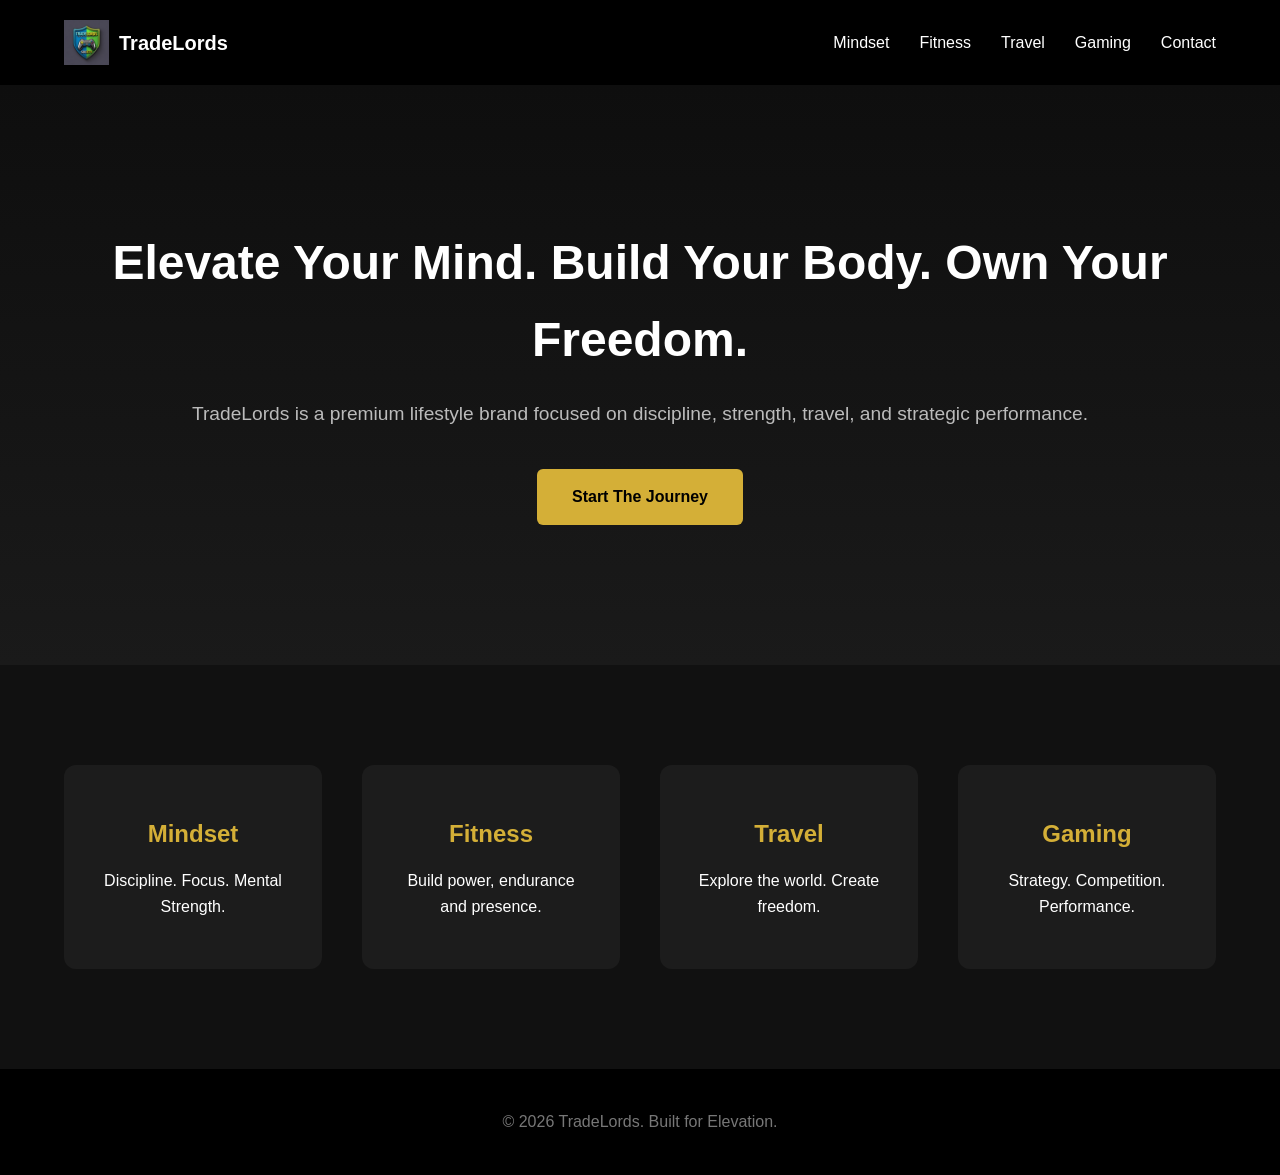
<file: index.html>
<!DOCTYPE html>
<html lang="en">
<head>
<meta charset="UTF-8">
<meta name="viewport" content="width=device-width, initial-scale=1.0">
<title>TradeLords | Elevate Everything</title>

<link rel="stylesheet" href="style.css">
<link rel="stylesheet" href="https://cdnjs.cloudflare.com/ajax/libs/font-awesome/6.5.0/css/all.min.css">

</head>
<body>

<!-- NAVIGATION -->
<nav>
  <div class="container nav-flex">
    <div class="logo">
      <img src="logo.png" alt="TradeLords Logo">
      <span>TradeLords</span>
    </div>

    <ul class="nav-links">
      <li><a href="mindset.html">Mindset</a></li>
      <li><a href="fitness.html">Fitness</a></li>
      <li><a href="travel.html">Travel</a></li>
      <li><a href="gaming.html">Gaming</a></li>
      <li><a href="contact.html">Contact</a></li>
    </ul>
  </div>
</nav>

<!-- HERO -->
<section class="hero">
  <div class="container">
    <h1>Elevate Your Mind. Build Your Body. Own Your Freedom.</h1>
    <p>TradeLords is a premium lifestyle brand focused on discipline, strength, travel, and strategic performance.</p>
    <a href="mindset.html" class="btn">Start The Journey</a>
  </div>
</section>

<!-- CLICKABLE CARDS -->
<section class="section-dark">
  <div class="container card-grid">

    <a href="mindset.html" class="card">
      <h2>Mindset</h2>
      <p>Discipline. Focus. Mental Strength.</p>
    </a>

    <a href="fitness.html" class="card">
      <h2>Fitness</h2>
      <p>Build power, endurance and presence.</p>
    </a>

    <a href="travel.html" class="card">
      <h2>Travel</h2>
      <p>Explore the world. Create freedom.</p>
    </a>

    <a href="gaming.html" class="card">
      <h2>Gaming</h2>
      <p>Strategy. Competition. Performance.</p>
    </a>

  </div>
</section>

<footer>
  <div class="container">
    <p>© 2026 TradeLords. Built for Elevation.</p>
  </div>
</footer>

</body>
</html>
</file>
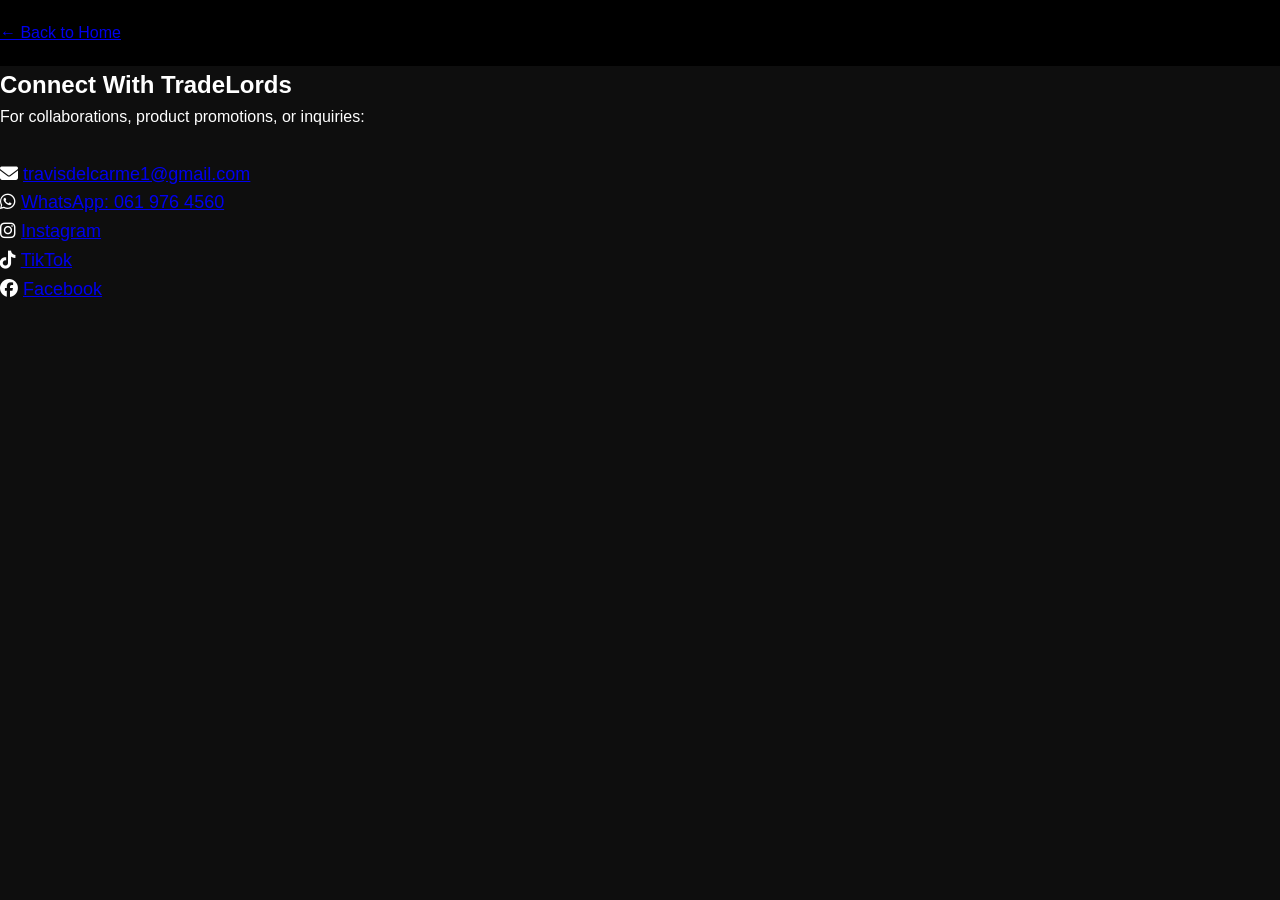
<file: contact.html>
<!DOCTYPE html>
<html lang="en">
<head>
<link rel="stylesheet" href="https://cdnjs.cloudflare.com/ajax/libs/font-awesome/6.5.0/css/all.min.css">
<meta charset="UTF-8">
<meta name="viewport" content="width=device-width, initial-scale=1.0">
<title>Contact | TradeLords</title>
<link rel="stylesheet" href="style.css">
<link rel="stylesheet" href="https://cdnjs.cloudflare.com/ajax/libs/font-awesome/6.5.0/css/all.min.css">
</head>
<body>

<nav>
<a href="index.html">← Back to Home</a>
</nav>

<section>
<h1>Connect With TradeLords</h1>

<p>For collaborations, product promotions, or inquiries:</p>

<div style="margin-top:30px; font-size:18px;">

<p><i class="fas fa-envelope"></i>
<a href="mailto:travisdelcarme1@gmail.com">travisdelcarme1@gmail.com</a></p>

<p><i class="fab fa-whatsapp"></i>
<a href="https://wa.me/27619764560" target="_blank">WhatsApp: 061 976 4560</a></p>

<p><i class="fab fa-instagram"></i>
<a href="https://www.instagram.com/tradelords146/" target="_blank">Instagram</a></p>

<p><i class="fab fa-tiktok"></i>
<a href="https://www.tiktok.com/@tradelords146" target="_blank">TikTok</a></p>

<p><i class="fab fa-facebook"></i>
<a href="https://www.facebook.com/travis.delcarme/" target="_blank">Facebook</a></p>

</div>

</section>

</body>
</html>
</file>
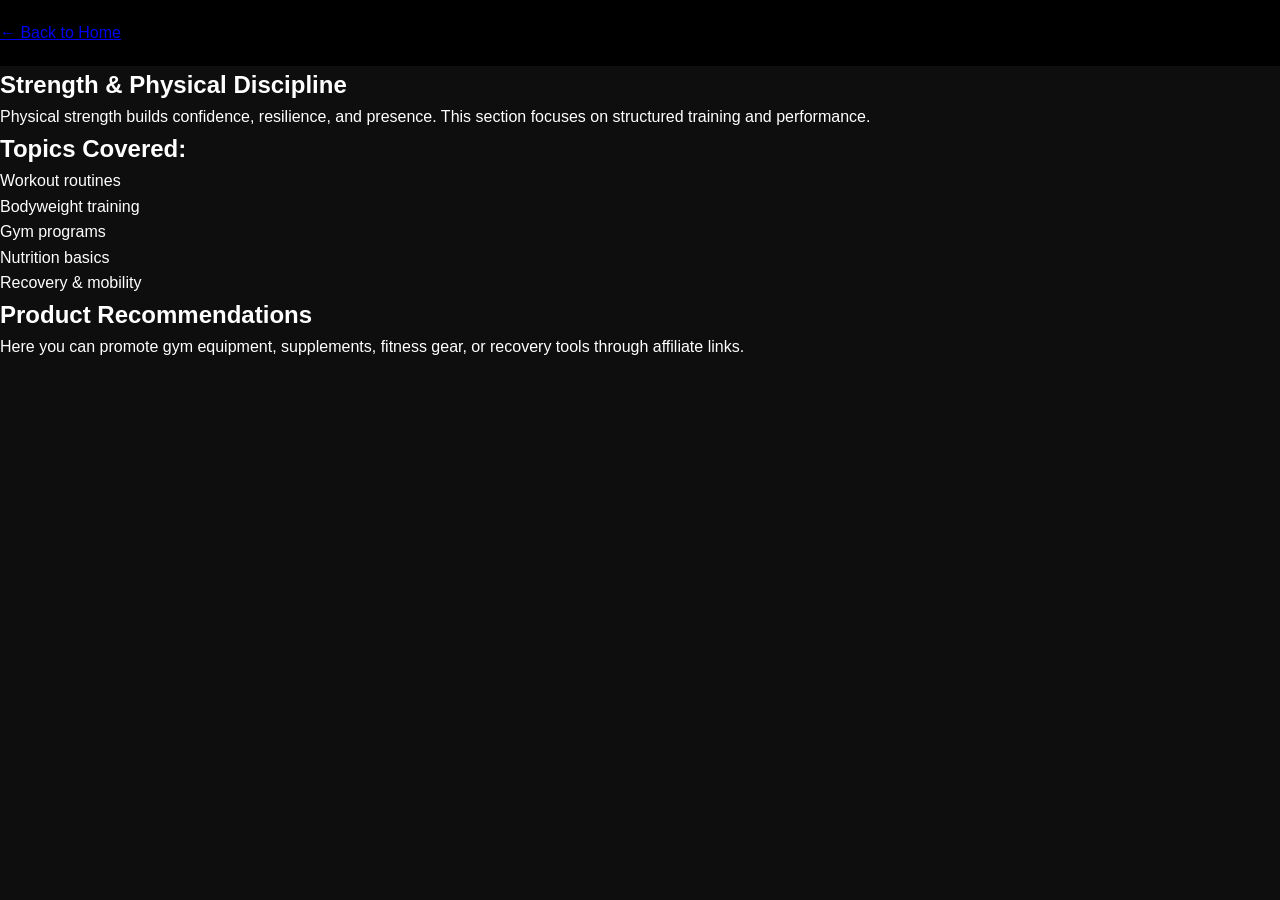
<file: fitness.html>
<!DOCTYPE html>
<html lang="en">
<head>
<link rel="stylesheet" href="https://cdnjs.cloudflare.com/ajax/libs/font-awesome/6.5.0/css/all.min.css">
<meta charset="UTF-8">
<meta name="viewport" content="width=device-width, initial-scale=1.0">
<title>Fitness | TradeLords</title>
<link rel="stylesheet" href="style.css">
<link rel="stylesheet" href="https://cdnjs.cloudflare.com/ajax/libs/font-awesome/6.5.0/css/all.min.css">
</head>
<body>

<nav>
<a href="index.html">← Back to Home</a>
</nav>

<section>
<h1>Strength & Physical Discipline</h1>

<p>
Physical strength builds confidence, resilience, and presence.
This section focuses on structured training and performance.
</p>

<h2>Topics Covered:</h2>
<ul>
<li>Workout routines</li>
<li>Bodyweight training</li>
<li>Gym programs</li>
<li>Nutrition basics</li>
<li>Recovery & mobility</li>
</ul>

<h2>Product Recommendations</h2>
<p>
Here you can promote gym equipment, supplements, fitness gear,
or recovery tools through affiliate links.
</p>

</section>

</body>
</html>
</file>
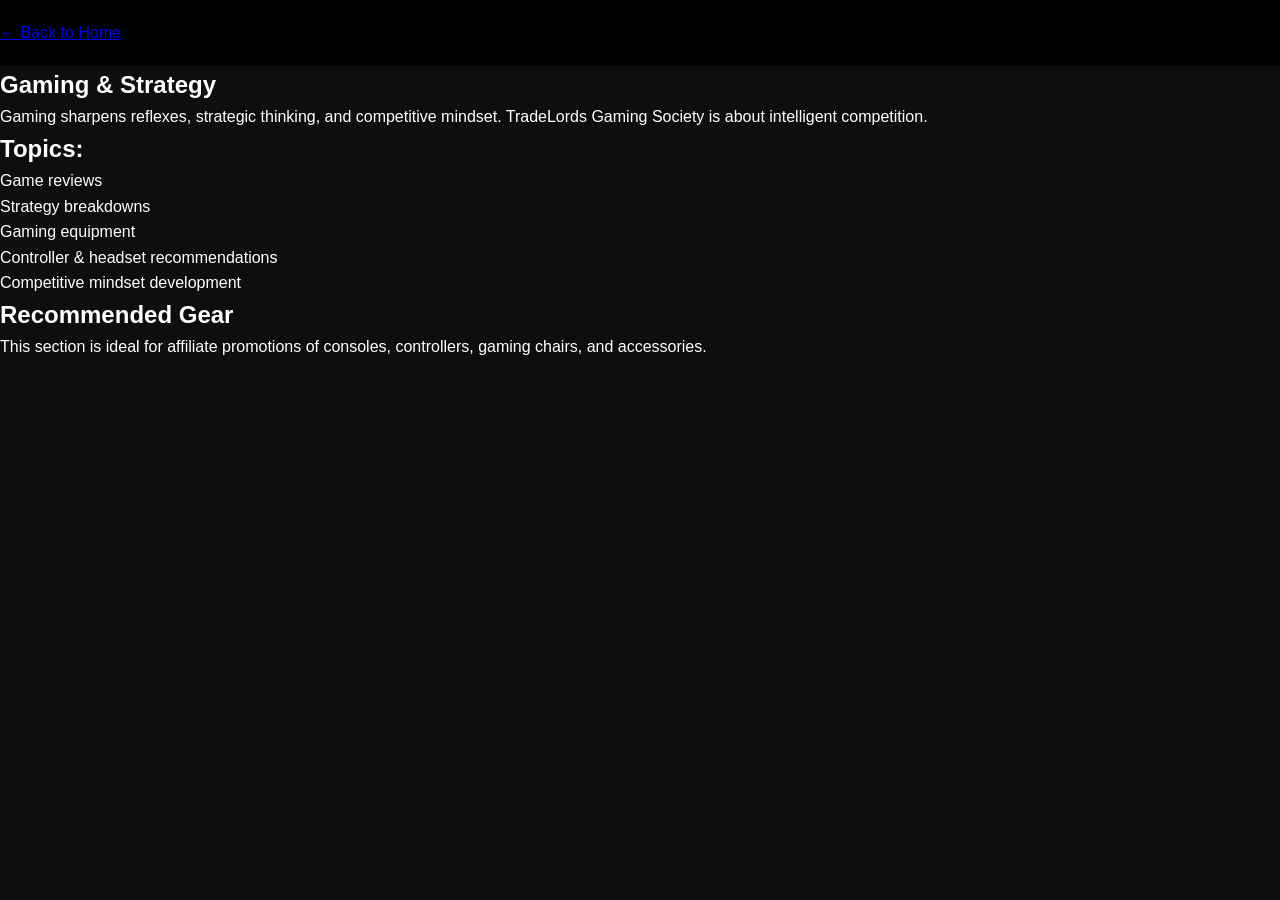
<file: gaming.html>
<!DOCTYPE html>
<html lang="en">
<head>
<link rel="stylesheet" href="https://cdnjs.cloudflare.com/ajax/libs/font-awesome/6.5.0/css/all.min.css">
<meta charset="UTF-8">
<meta name="viewport" content="width=device-width, initial-scale=1.0">
<title>Gaming | TradeLords</title>
<link rel="stylesheet" href="style.css">
<link rel="stylesheet" href="https://cdnjs.cloudflare.com/ajax/libs/font-awesome/6.5.0/css/all.min.css">
</head>
<body>

<nav>
<a href="index.html">← Back to Home</a>
</nav>

<section>
<h1>Gaming & Strategy</h1>

<p>
Gaming sharpens reflexes, strategic thinking, and competitive mindset.
TradeLords Gaming Society is about intelligent competition.
</p>

<h2>Topics:</h2>
<ul>
<li>Game reviews</li>
<li>Strategy breakdowns</li>
<li>Gaming equipment</li>
<li>Controller & headset recommendations</li>
<li>Competitive mindset development</li>
</ul>

<h2>Recommended Gear</h2>
<p>
This section is ideal for affiliate promotions of consoles,
controllers, gaming chairs, and accessories.
</p>

</section>

</body>
</html>
</file>
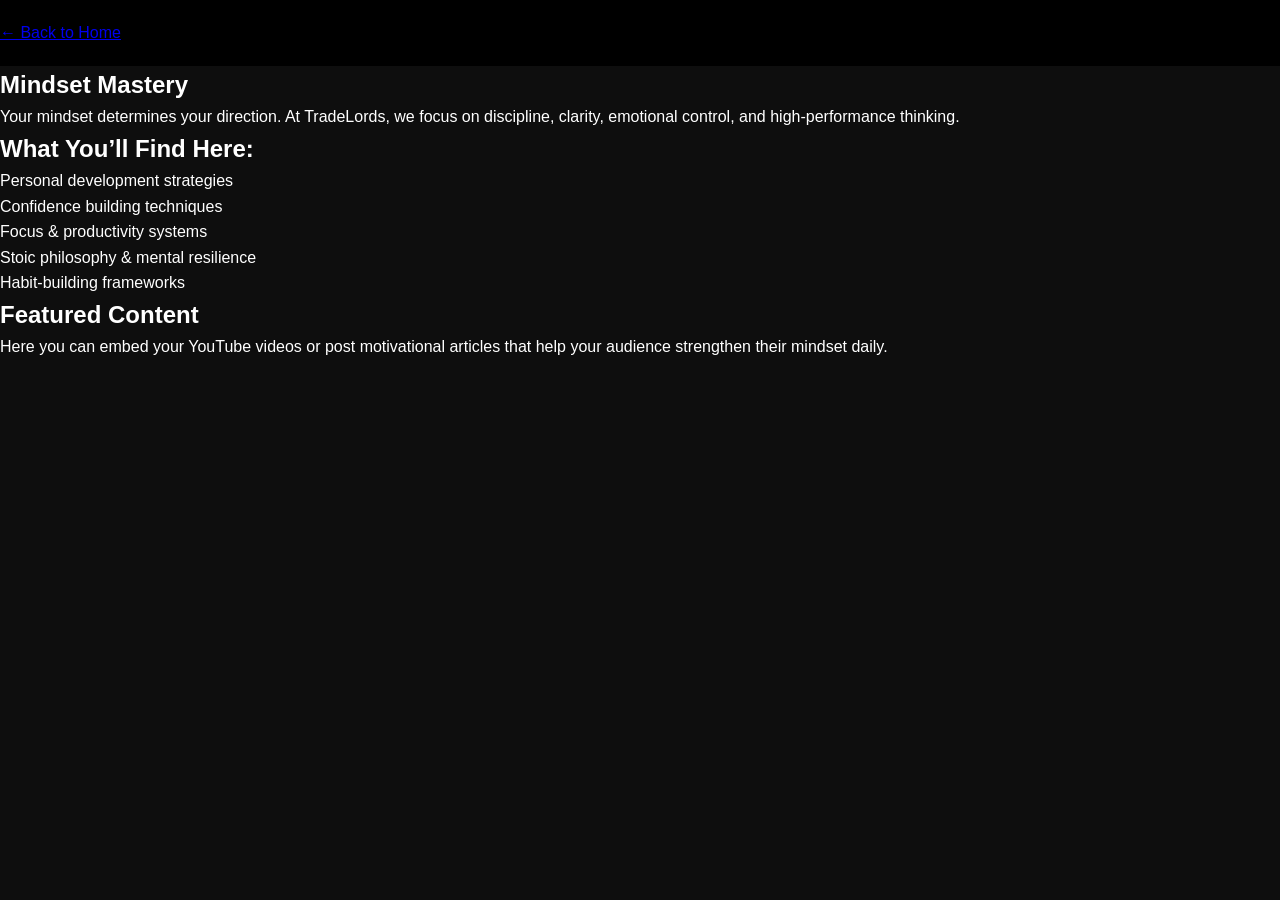
<file: mindset.html>
<!DOCTYPE html>
<html lang="en">
<head>
<link rel="stylesheet" href="https://cdnjs.cloudflare.com/ajax/libs/font-awesome/6.5.0/css/all.min.css">
<meta charset="UTF-8">
<meta name="viewport" content="width=device-width, initial-scale=1.0">
<title>Mindset | TradeLords</title>
<link rel="stylesheet" href="style.css">
<link rel="stylesheet" href="https://cdnjs.cloudflare.com/ajax/libs/font-awesome/6.5.0/css/all.min.css">
</head>
<body>

<nav>
    <a href="index.html">← Back to Home</a>
</nav>

<section>
<h1>Mindset Mastery</h1>

<p>
Your mindset determines your direction. At TradeLords, we focus on discipline,
clarity, emotional control, and high-performance thinking.
</p>

<h2>What You’ll Find Here:</h2>
<ul>
<li>Personal development strategies</li>
<li>Confidence building techniques</li>
<li>Focus & productivity systems</li>
<li>Stoic philosophy & mental resilience</li>
<li>Habit-building frameworks</li>
</ul>

<h2>Featured Content</h2>
<p>
Here you can embed your YouTube videos or post motivational articles
that help your audience strengthen their mindset daily.
</p>

</section>

</body>
</html>
</file>
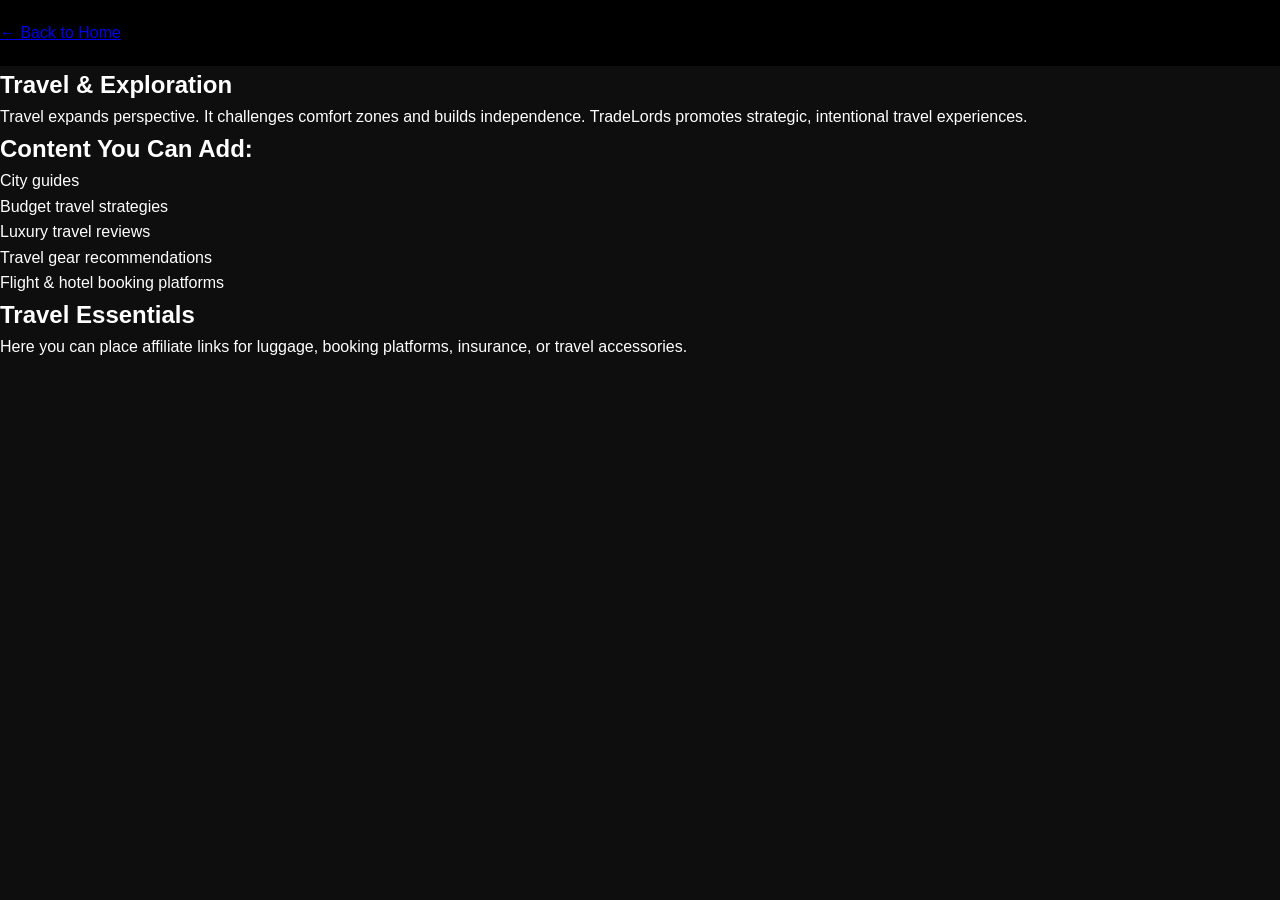
<file: travel.html>
<!DOCTYPE html>
<html lang="en">
<head>
<link rel="stylesheet" href="https://cdnjs.cloudflare.com/ajax/libs/font-awesome/6.5.0/css/all.min.css">
<meta charset="UTF-8">
<meta name="viewport" content="width=device-width, initial-scale=1.0">
<title>Travel | TradeLords</title>
<link rel="stylesheet" href="style.css">
<link rel="stylesheet" href="https://cdnjs.cloudflare.com/ajax/libs/font-awesome/6.5.0/css/all.min.css">
</head>
<body>

<nav>
<a href="index.html">← Back to Home</a>
</nav>

<section>
<h1>Travel & Exploration</h1>

<p>
Travel expands perspective. It challenges comfort zones and builds independence.
TradeLords promotes strategic, intentional travel experiences.
</p>

<h2>Content You Can Add:</h2>
<ul>
<li>City guides</li>
<li>Budget travel strategies</li>
<li>Luxury travel reviews</li>
<li>Travel gear recommendations</li>
<li>Flight & hotel booking platforms</li>
</ul>

<h2>Travel Essentials</h2>
<p>
Here you can place affiliate links for luggage, booking platforms,
insurance, or travel accessories.
</p>

</section>

</body>
</html>
</file>
<file: style.css>
/* RESET */
* {
  margin: 0;
  padding: 0;
  box-sizing: border-box;
}

/* BODY */
body {
  font-family: Arial, sans-serif;
  background-color: #0e0e0e;
  color: #ffffff;
  line-height: 1.6;
}

/* CONTAINER */
.container {
  width: 90%;
  max-width: 1200px;
  margin: auto;
}

/* NAVIGATION */
nav {
  background: #000000;
  padding: 20px 0;
}

.nav-flex {
  display: flex;
  justify-content: space-between;
  align-items: center;
}

.logo {
  display: flex;
  align-items: center;
  gap: 10px;
  font-weight: bold;
  font-size: 20px;
}

.logo img {
  width: 45px;
}

.nav-links {
  list-style: none;
  display: flex;
  gap: 30px;
}

.nav-links a {
  text-decoration: none;
  color: white;
  transition: 0.3s;
}

.nav-links a:hover {
  color: #d4af37;
}

/* HERO */
.hero {
  padding: 140px 0;
  text-align: center;
  background: linear-gradient(to bottom, #0e0e0e, #1a1a1a);
}

.hero h1 {
  font-size: 3rem;
  margin-bottom: 20px;
}

.hero p {
  color: #bbbbbb;
  margin-bottom: 40px;
  font-size: 1.2rem;
}

/* BUTTON */
.btn {
  display: inline-block;
  background: #d4af37;
  color: black;
  padding: 15px 35px;
  text-decoration: none;
  font-weight: bold;
  border-radius: 6px;
  transition: 0.3s;
}

.btn:hover {
  background: white;
}

/* SECTION */
.section-dark {
  padding: 100px 0;
  background: #111111;
}

/* CARD GRID */
.card-grid {
  display: grid;
  grid-template-columns: repeat(auto-fit, minmax(250px, 1fr));
  gap: 40px;
}

/* CARD */
.card {
  display: block;              /* THIS MAKES FULL CARD CLICKABLE */
  background: #1c1c1c;
  padding: 50px 30px;
  border-radius: 12px;
  text-align: center;
  text-decoration: none;
  color: white;
  transition: 0.3s;
}

.card:hover {
  transform: translateY(-8px);
  border: 1px solid #d4af37;
}

.card h2 {
  color: #d4af37;
  margin-bottom: 15px;
}

/* FOOTER */
footer {
  background: #000000;
  padding: 40px 0;
  text-align: center;
  color: #777;
}
</file>
